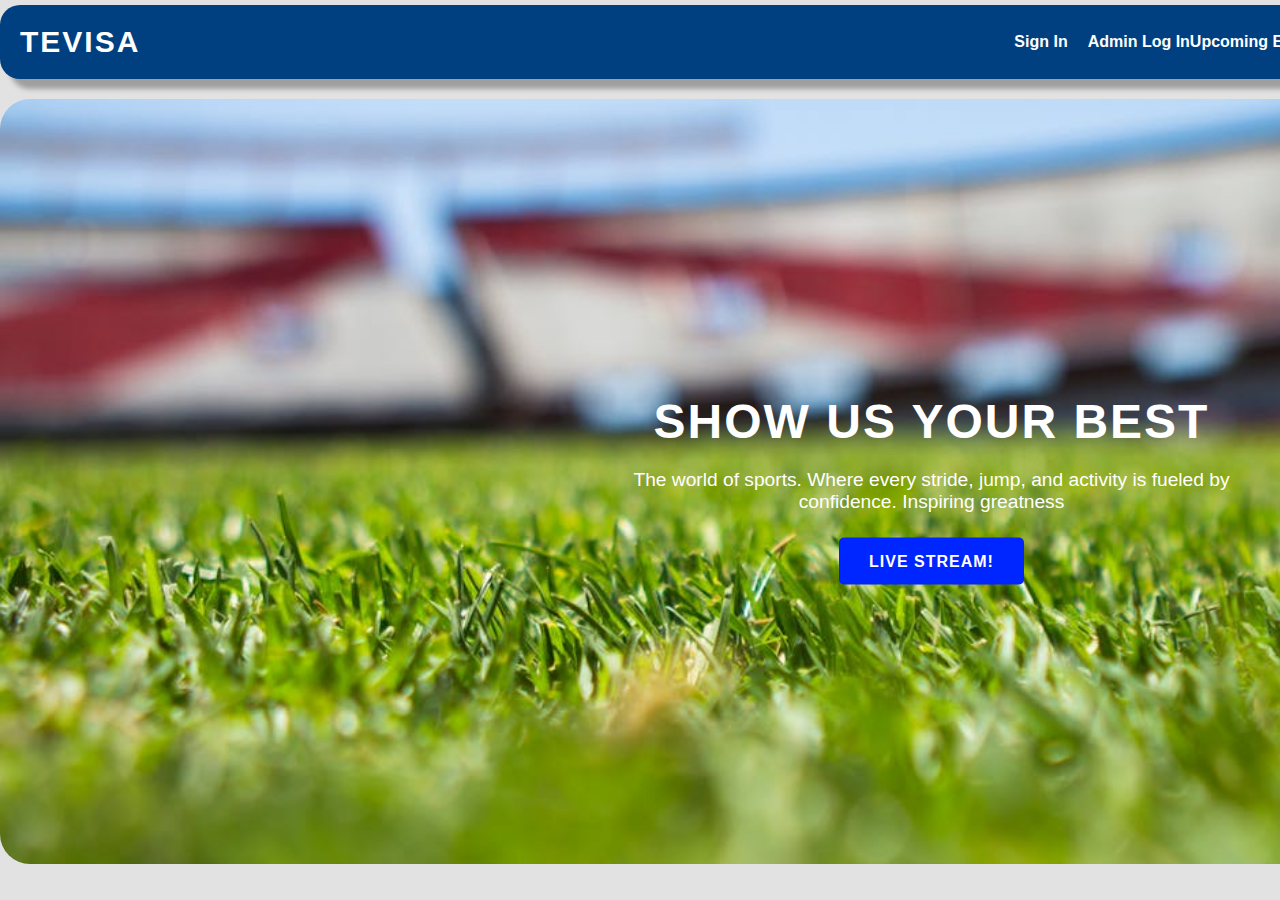
<file: TEVISA/index.html>
<!DOCTYPE html>
<html lang="en">
<head>
    <meta charset="UTF-8">
    <meta name="viewport" content="width=device-width, initial-scale=1.0">
    <title>TEVISA Technical Vocation and Vocational Institutions Sports Association</title>
    <link rel="stylesheet" href="index.css">
</head>
<body>
    <header>
        <div class="logo">
            <h1>TEVISA</h1>
        </div>
        <nav>
            <ul>
                <!--<li><a href="#">Home</a></li>-->
                <li><a href="signin.html">Sign In</a></li>
                <li><a href="admin.html">Admin Log In</a></li>
                <div class="dropdown">
                    <button class="dropbtn">Upcoming Events</button>
                    <div class="dropdown-content">
                        <a href="#">Independence Events</a>
                        <a href="#"">Fixtures</a>
                        <a href="overview.html">Events</a>
                    </div>
                <!--<li><a href="#">Upcoming Events</a></li>-->
                </div>
            </ul>
        </nav>
    </header>

    <section class="hero">
        <div class="hero-content">
            <h2>SHOW US YOUR BEST</h2>
            <p>The world of sports. Where every stride, jump, and activity is fueled by confidence. Inspiring greatness</p>
            <a href="#" class="live-button">LIVE STREAM!</a>
        </div>
        <div class="hero-overlay"></div>
    </section>
</body>
</html>
</file>
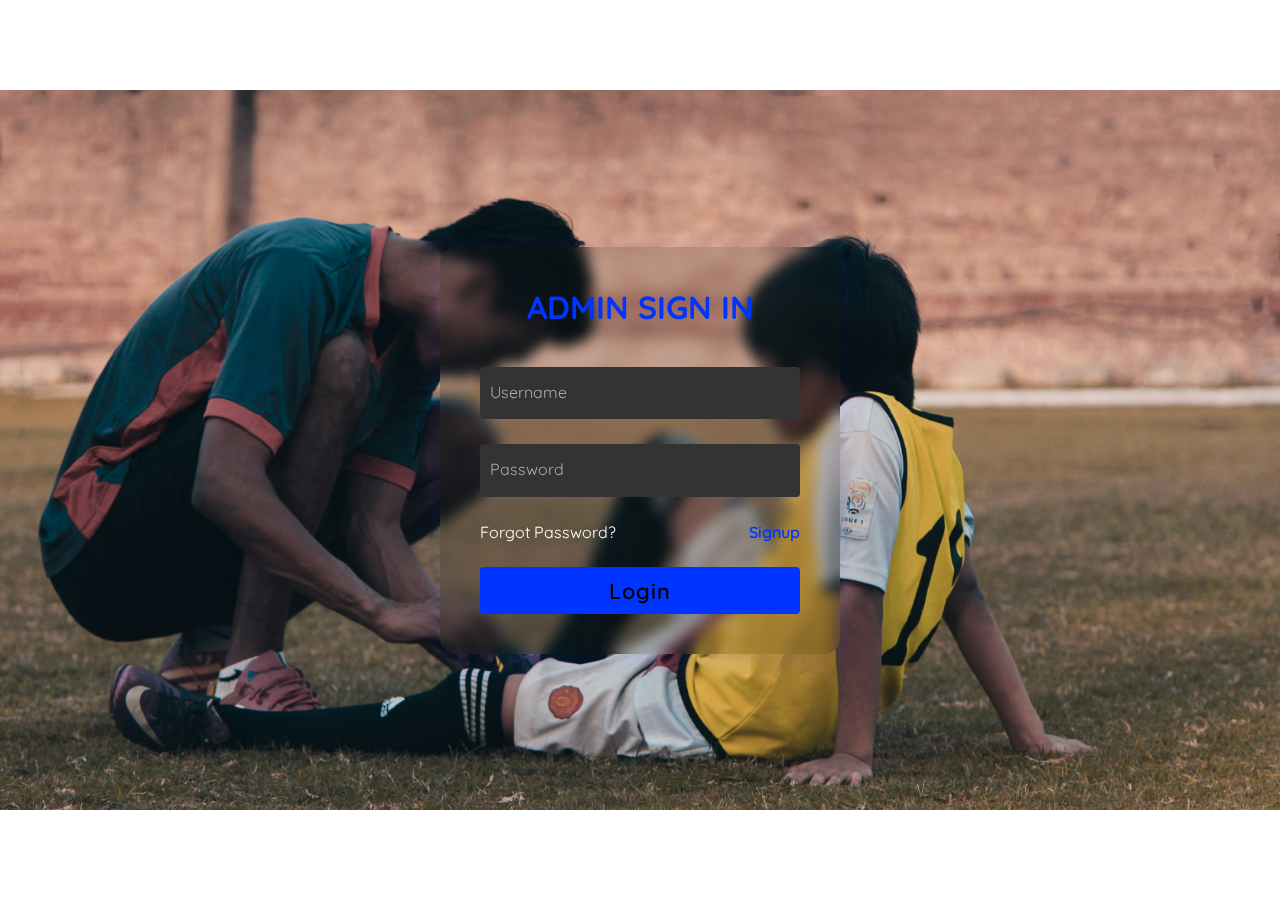
<file: admin.html>
<!DOCTYPE html>
<html lang="en" >
<head>
  <meta charset="UTF-8">
  <title>Technical Education and Vocational Institutions Sports Associations (TEVISA)</title>
  <link rel="stylesheet" href="admin1.css">

</head>
<body>
 <body> <!-- partial:index.partial.html -->
    <img src="help.jpg">
  <section> <!--<span></span> <span></span> <span></span> <span></span> <span></span> <span></span> <span></span> <span></span> <span></span> <span></span> <span></span> <span></span> <span></span> <span></span> <span></span> <span></span> <span></span> <span></span> <span></span> <span></span> <span></span> <span></span> <span></span> <span></span> <span></span> <span></span> <span></span> <span></span> <span></span> <span></span> <span></span> <span></span> <span></span> <span></span> <span></span> <span></span> <span></span> <span></span> <span></span> <span></span> <span></span> <span></span> <span></span> <span></span> <span></span> <span></span> <span></span> <span></span> <span></span> <span></span> <span></span> <span></span> <span></span> <span></span> <span></span> <span></span> <span></span> <span></span> <span></span> <span></span> <span></span> <span></span> <span></span> <span></span> <span></span> <span></span> <span></span> <span></span> <span></span> <span></span> <span></span> <span></span> <span></span> <span></span> <span></span> <span></span> <span></span> <span></span> <span></span> <span></span> <span></span> <span></span> <span></span> <span></span> <span></span> <span></span> <span></span> <span></span> <span></span> <span></span> <span></span> <span></span> <span></span> <span></span> <span></span> <span></span> <span></span> <span></span> <span></span> <span></span> <span></span> <span></span> <span></span> <span></span> <span></span> <span></span> <span></span> <span></span> <span></span> <span></span> <span></span> <span></span> <span></span> <span></span> <span></span> <span></span> <span></span> <span></span> <span></span> <span></span> <span></span> <span></span> <span></span> <span></span> <span></span> <span></span> <span></span> <span></span> <span></span> <span></span> <span></span> <span></span> <span></span> <span></span> <span></span> <span></span> <span></span> <span></span> <span></span> <span></span> <span></span> <span></span> <span></span> <span></span> <span></span> <span></span> <span></span> <span></span> <span></span> <span></span> <span></span> <span></span> <span></span> <span></span> <span></span> <span></span> <span></span> <span></span> <span></span> <span></span> <span></span> <span></span> <span></span> <span></span> <span></span> <span></span> <span></span> <span></span> <span></span> <span></span> <span></span> <span></span> <span></span> <span></span> <span></span> <span></span> <span></span> <span></span> <span></span> <span></span> <span></span> <span></span> <span></span> <span></span> <span></span> <span></span> <span></span> <span></span> <span></span> <span></span> <span></span> <span></span> <span></span> <span></span> <span></span> <span></span> <span></span> <span></span> <span></span> <span></span> <span></span> <span></span> <span></span> <span></span> <span></span> <span></span> <span></span> <span></span> <span></span> <span></span> <span></span> <span></span> <span></span> <span></span> <span></span> <span></span> <span></span> <span></span> <span></span> <span></span> <span></span> <span></span> <span></span> <span></span> <span></span> <span></span> <span></span> <span></span> <span></span> <span></span> <span></span> <span></span> <span></span> <span></span> <span></span> <span></span> <span></span> <span></span> <span></span> <span></span> <span></span> <span></span> <span></span> <span></span> <span></span> <span></span> <span></span> <span></span> <span></span> <span></span> <span></span> <span></span> <span></span> <span></span> <span></span> <span></span> <span></span> <span></span> <span></span> <span></span>-->

   <div class="signin"> 

    <div class="content"> 

     <h2>Admin Sign In</h2> 

     <div class="form"> 

      <div class="inputBox"> 

       <input type="text" required> <i>Username</i> 

      </div> 

      <div class="inputBox"> 

       <input type="password" required> <i>Password</i> 

      </div> 

      <div class="links"> <a href="#">Forgot Password?</a> <a href="adminsignup.html">Signup</a> 

      </div> 

      <div class="inputBox"> 

       <input type="submit" value="Login"> 

      </div> 

     </div> 

    </div> 

   </div> 

  </section> <!-- partial --> 

 </body>

</html>
<!-- partial -->
  
</body>
</html>
</file>
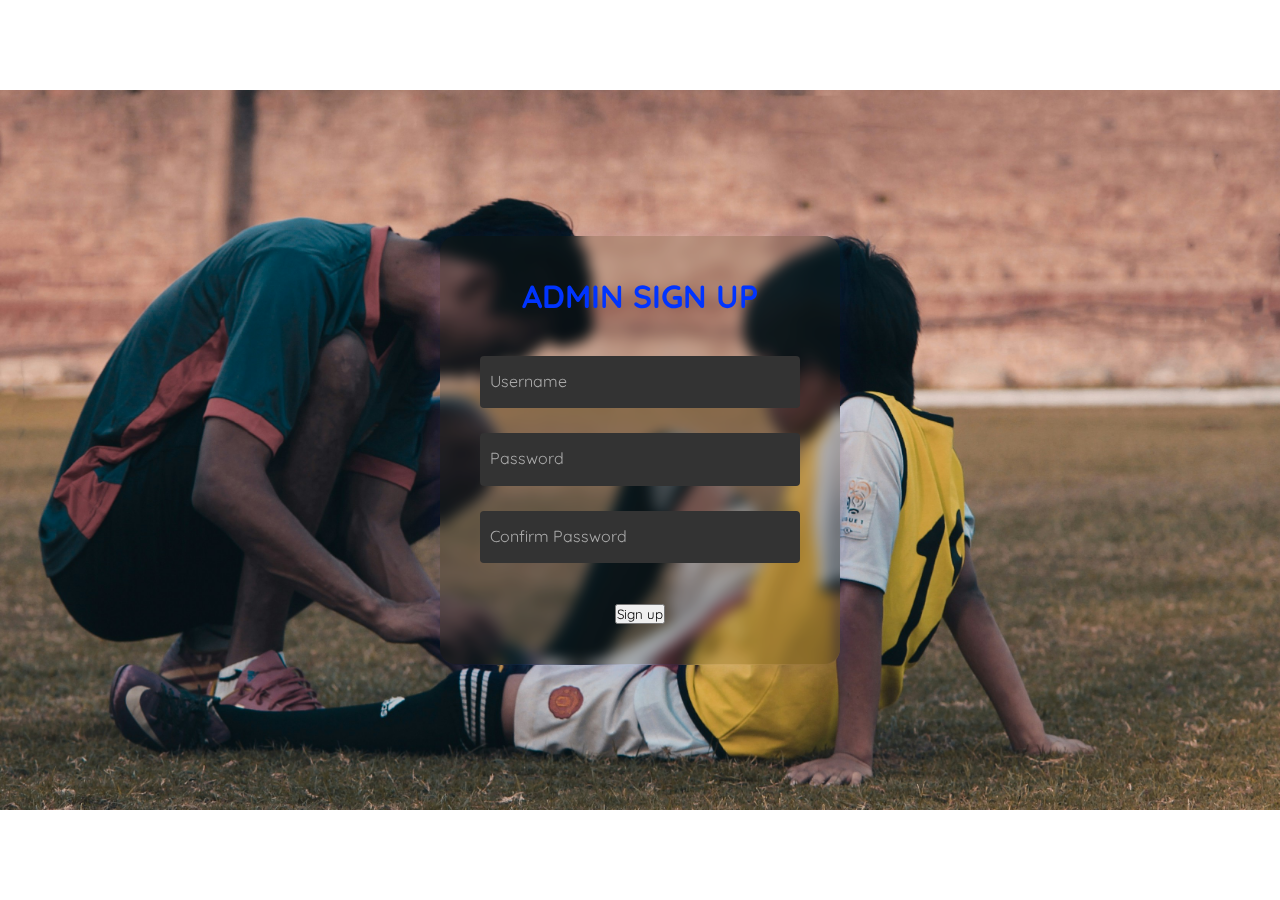
<file: adminsignup.html>
<!DOCTYPE html>
<html lang="en" >
<head>
  <meta charset="UTF-8">
  <title>Technical Education and Vocational Institutions Sports Associations (TEVISA)</title>
  <link rel="stylesheet" href="admin1.css">
  

</head>
<body>
 <body>
    <img src="help.jpg">
  <section> <!--<span></span> <span></span> <span></span> <span></span> <span></span> <span></span> <span></span> <span></span> <span></span> <span></span> <span></span> <span></span> <span></span> <span></span> <span></span> <span></span> <span></span> <span></span> <span></span> <span></span> <span></span> <span></span> <span></span> <span></span> <span></span> <span></span> <span></span> <span></span> <span></span> <span></span> <span></span> <span></span> <span></span> <span></span> <span></span> <span></span> <span></span> <span></span> <span></span> <span></span> <span></span> <span></span> <span></span> <span></span> <span></span> <span></span> <span></span> <span></span> <span></span> <span></span> <span></span> <span></span> <span></span> <span></span> <span></span> <span></span> <span></span> <span></span> <span></span> <span></span> <span></span> <span></span> <span></span> <span></span> <span></span> <span></span> <span></span> <span></span> <span></span> <span></span> <span></span> <span></span> <span></span> <span></span> <span></span> <span></span> <span></span> <span></span> <span></span> <span></span> <span></span> <span></span> <span></span> <span></span> <span></span> <span></span> <span></span> <span></span> <span></span> <span></span> <span></span> <span></span> <span></span> <span></span> <span></span> <span></span> <span></span> <span></span> <span></span> <span></span> <span></span> <span></span> <span></span> <span></span> <span></span> <span></span> <span></span> <span></span> <span></span> <span></span> <span></span> <span></span> <span></span> <span></span> <span></span> <span></span> <span></span> <span></span> <span></span> <span></span> <span></span> <span></span> <span></span> <span></span> <span></span> <span></span> <span></span> <span></span> <span></span> <span></span> <span></span> <span></span> <span></span> <span></span> <span></span> <span></span> <span></span> <span></span> <span></span> <span></span> <span></span> <span></span> <span></span> <span></span> <span></span> <span></span> <span></span> <span></span> <span></span> <span></span> <span></span> <span></span> <span></span> <span></span> <span></span> <span></span> <span></span> <span></span> <span></span> <span></span> <span></span> <span></span> <span></span> <span></span> <span></span> <span></span> <span></span> <span></span> <span></span> <span></span> <span></span> <span></span> <span></span> <span></span> <span></span> <span></span> <span></span> <span></span> <span></span> <span></span> <span></span> <span></span> <span></span> <span></span> <span></span> <span></span> <span></span> <span></span> <span></span> <span></span> <span></span> <span></span> <span></span> <span></span> <span></span> <span></span> <span></span> <span></span> <span></span> <span></span> <span></span> <span></span> <span></span> <span></span> <span></span> <span></span> <span></span> <span></span> <span></span> <span></span> <span></span> <span></span> <span></span> <span></span> <span></span> <span></span> <span></span> <span></span> <span></span> <span></span> <span></span> <span></span> <span></span> <span></span> <span></span> <span></span> <span></span> <span></span> <span></span> <span></span> <span></span> <span></span> <span></span> <span></span> <span></span> <span></span> <span></span> <span></span> <span></span> <span></span> <span></span> <span></span> <span></span> <span></span> <span></span> <span></span> <span></span> <span></span> <span></span> <span></span> <span></span> <span></span> <span></span> <span></span> <span></span> <span></span> <span></span> <span></span> <span></span> <span></span>-->

   <div class="signin"> 

    <div class="content"> 

     <h2>Admin Sign Up</h2> 

     <div class="form"> 

      <div class="inputBox"> 

       <input type="text" required> <i>Username</i> 

      </div> 

      <div class="inputBox"> 

       <input type="password" required> <i>Password</i> 

      </div> 

      <div class="inputBox"> 

       <input type="password" required> <i>Confirm Password</i> 

      </div> 

      <!--<div class="links"> <a href="#">Forgot Password?</a> <a href="adminsignup.html">Signup</a>-->

      </div> 

      <div class="inputBox"> 

       <input type="submit" value="Sign up"> 

      </div> 

     </div> 

    </div> 

   </div> 

  </section> <!-- partial --> 

 </body>

</html>
<!-- partial -->
  
</body>
</html>
</file>
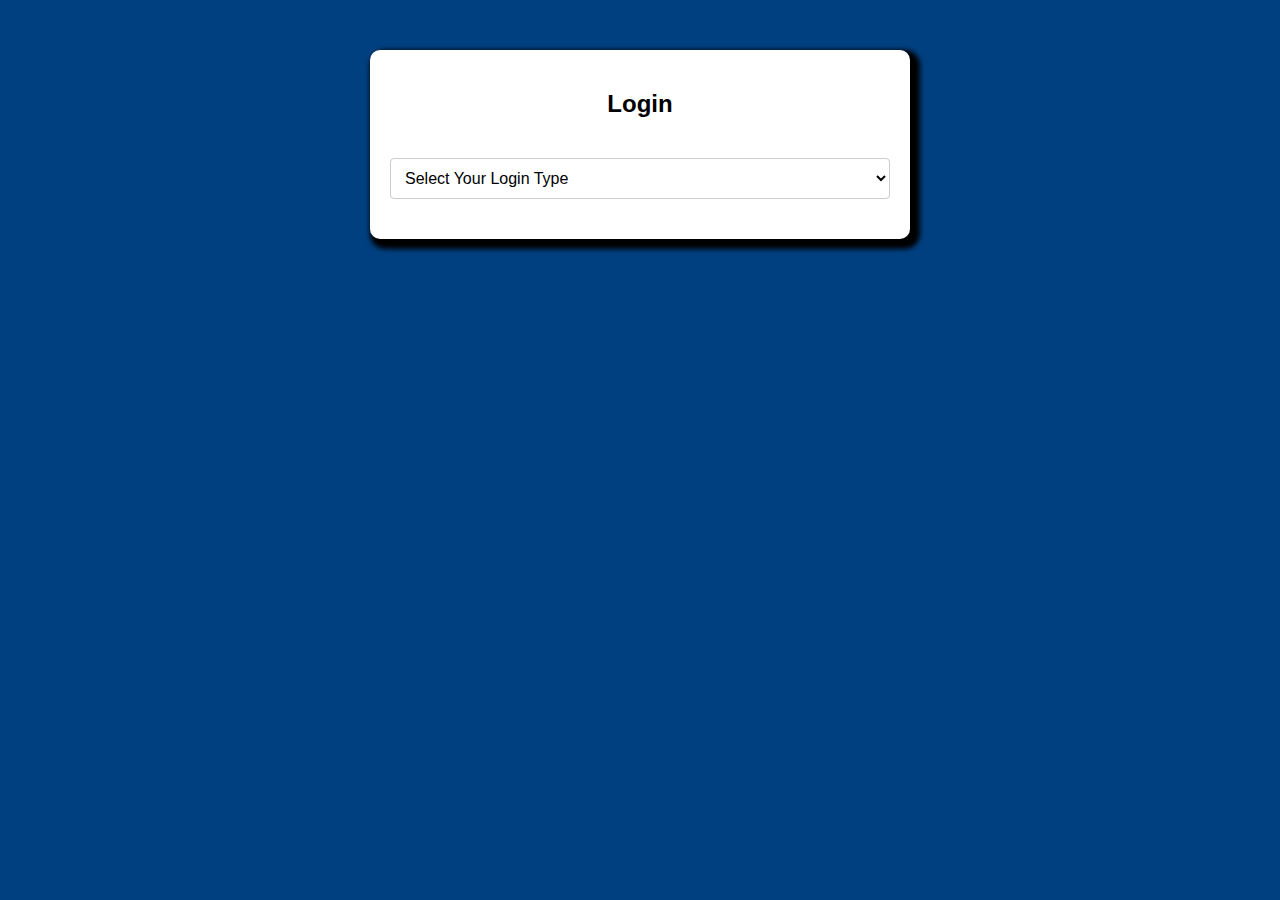
<file: registrationoptions.html>
<!DOCTYPE html>
<html lang="en">
<head>
    <meta charset="UTF-8">
    <meta name="viewport" content="width=device-width, initial-scale=1.0">
    <title>Login Selection</title>
    <link rel="stylesheet" href="registrationoptions.css">
</head>
<body>
    <div class="login-container">
        <h2>Login</h2>

        <!-- Dropdown for selecting login type -->
        <select class="color" id="login-type" onchange="showLoginForm()">
            <option value="">Select Your Login Type</option>
            <option value="admin">Admin</option>
            <option value="institution">Institution</option>
            <option value="team">Team</option>
            <option value="player">Player</option>
        </select>

        <!-- Admin Login Form -->
        <form id="admin-form" class="login-form" action="admin-login.php" method="post" style="display:none;">
            <h3>Admin Login</h3>
            <label for="admin-username">Username:</label>
            <input type="text" id="admin-username" name="admin-username" required>
            <label for="admin-password">Password:</label>
            <input type="password" id="admin-password" name="admin-password" required>
            <input type="submit" value="Login">
        </form>

        <!-- Institution Login Form -->
        <form id="institution-form" class="login-form" action="institution-login.php" method="post" style="display:none;">
            <h3>Institution Login</h3>
            <label for="institution-username">Institution Name:</label>
            <input type="text" id="institution-username" name="institution-username" required>
            <label for="institution-password">Password:</label>
            <input type="password" id="institution-password" name="institution-password" required>
            <input type="submit" value="Login">
        </form>

        <!-- Team Login Form -->
        <form id="team-form" class="login-form" action="team-login.php" method="post" style="display:none;">
            <h3>Team Login</h3>
            <label for="team-username">Team Name:</label>
            <input type="text" id="team-username" name="team-username" required>
            <label for="team-password">Password:</label>
            <input type="password" id="team-password" name="team-password" required>
            <input type="submit" value="Login">
        </form>

        <!-- Player Login Form -->
        <form id="player-form" class="login-form" action="player-login.php" method="post" style="display:none;">
            <h3>Player Login</h3>
            <label for="player-username">Player Name:</label>
            <input type="text" id="player-username" name="player-username" required>
            <label for="player-password">Password:</label>
            <input type="password" id="player-password" name="player-password" required>
            <input type="submit" value="Login">
        </form>
    </div>

    <script>
        // Function to show the login form based on the dropdown selection
        function showLoginForm() {
            var selectedLogin = document.getElementById('login-type').value;

            // Hide all forms
            document.getElementById('admin-form').style.display = 'none';
            document.getElementById('institution-form').style.display = 'none';
            document.getElementById('team-form').style.display = 'none';
            document.getElementById('player-form').style.display = 'none';

            // Show the selected form if a valid option is chosen
            if (selectedLogin) {
                document.getElementById(selectedLogin + '-form').style.display = 'block';
            }
        }
    </script>
</body>
</html>
</file>
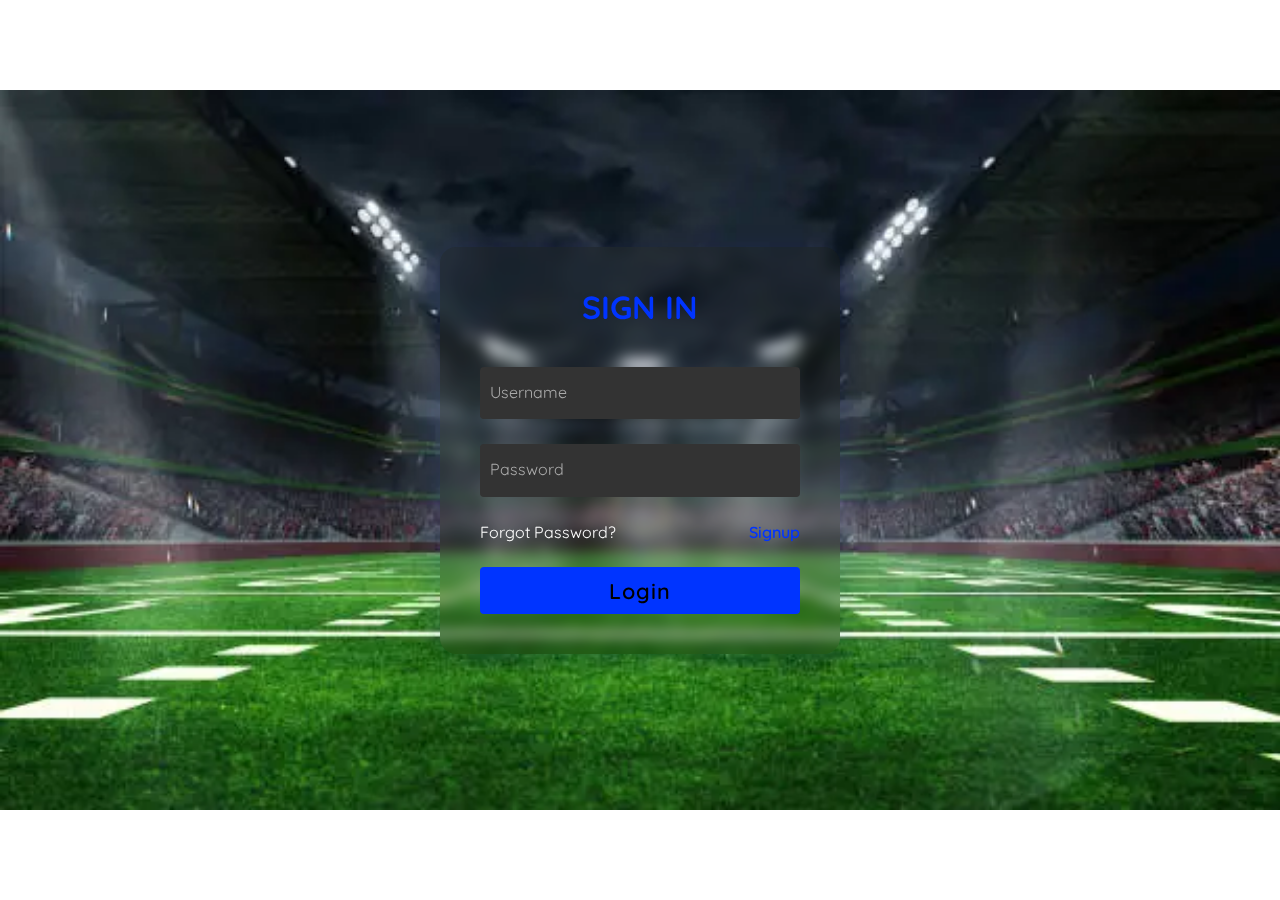
<file: signin.html>
<!DOCTYPE html>
<html lang="en" >
<head>
  <meta charset="UTF-8">
  <title>Technical Education and Vocational Institutions Sports Associations (TEVISA)</title>
  <link rel="stylesheet" href="signin.css">

</head>
<body>
  <img src="pitch.webp">
 <body> <!-- partial:index.partial.html --> 
  <section> <!--<span></span> <span></span> <span></span> <span></span> <span></span> <span></span> <span></span> <span></span> <span></span> <span></span> <span></span> <span></span> <span></span> <span></span> <span></span> <span></span> <span></span> <span></span> <span></span> <span></span> <span></span> <span></span> <span></span> <span></span> <span></span> <span></span> <span></span> <span></span> <span></span> <span></span> <span></span> <span></span> <span></span> <span></span> <span></span> <span></span> <span></span> <span></span> <span></span> <span></span> <span></span> <span></span> <span></span> <span></span> <span></span> <span></span> <span></span> <span></span> <span></span> <span></span> <span></span> <span></span> <span></span> <span></span> <span></span> <span></span> <span></span> <span></span> <span></span> <span></span> <span></span> <span></span> <span></span> <span></span> <span></span> <span></span> <span></span> <span></span> <span></span> <span></span> <span></span> <span></span> <span></span> <span></span> <span></span> <span></span> <span></span> <span></span> <span></span> <span></span> <span></span> <span></span> <span></span> <span></span> <span></span> <span></span> <span></span> <span></span> <span></span> <span></span> <span></span> <span></span> <span></span> <span></span> <span></span> <span></span> <span></span> <span></span> <span></span> <span></span> <span></span> <span></span> <span></span> <span></span> <span></span> <span></span> <span></span> <span></span> <span></span> <span></span> <span></span> <span></span> <span></span> <span></span> <span></span> <span></span> <span></span> <span></span> <span></span> <span></span> <span></span> <span></span> <span></span> <span></span> <span></span> <span></span> <span></span> <span></span> <span></span> <span></span> <span></span> <span></span> <span></span> <span></span> <span></span> <span></span> <span></span> <span></span> <span></span> <span></span> <span></span> <span></span> <span></span> <span></span> <span></span> <span></span> <span></span> <span></span> <span></span> <span></span> <span></span> <span></span> <span></span> <span></span> <span></span> <span></span> <span></span> <span></span> <span></span> <span></span> <span></span> <span></span> <span></span> <span></span> <span></span> <span></span> <span></span> <span></span> <span></span> <span></span> <span></span> <span></span> <span></span> <span></span> <span></span> <span></span> <span></span> <span></span> <span></span> <span></span> <span></span> <span></span> <span></span> <span></span> <span></span> <span></span> <span></span> <span></span> <span></span> <span></span> <span></span> <span></span> <span></span> <span></span> <span></span> <span></span> <span></span> <span></span> <span></span> <span></span> <span></span> <span></span> <span></span> <span></span> <span></span> <span></span> <span></span> <span></span> <span></span> <span></span> <span></span> <span></span> <span></span> <span></span> <span></span> <span></span> <span></span> <span></span> <span></span> <span></span> <span></span> <span></span> <span></span> <span></span> <span></span> <span></span> <span></span> <span></span> <span></span> <span></span> <span></span> <span></span> <span></span> <span></span> <span></span> <span></span> <span></span> <span></span> <span></span> <span></span> <span></span> <span></span> <span></span> <span></span> <span></span> <span></span> <span></span> <span></span> <span></span> <span></span> <span></span> <span></span> <span></span> <span></span> <span></span> <span></span> <span></span> <span></span> <span></span> <span></span>-->

   <div class="signin"> 

    <div class="content"> 

     <h2>Sign In</h2> 

     <div class="form"> 

      <div class="inputBox"> 

       <input type="text" required> <i>Username</i> 

      </div> 

      <div class="inputBox"> 

       <input type="password" required> <i>Password</i> 

      </div> 

      <div class="links"> <a href="#">Forgot Password?</a> <a href="signup.html">Signup</a> 

      </div> 

      <div class="inputBox"> 

       <input type="submit" value="Login"> 

      </div> 

     </div> 

    </div> 

   </div> 

  </section> <!-- partial --> 

 </body>

</html>
<!-- partial -->
  
</body>
</html>
</file>
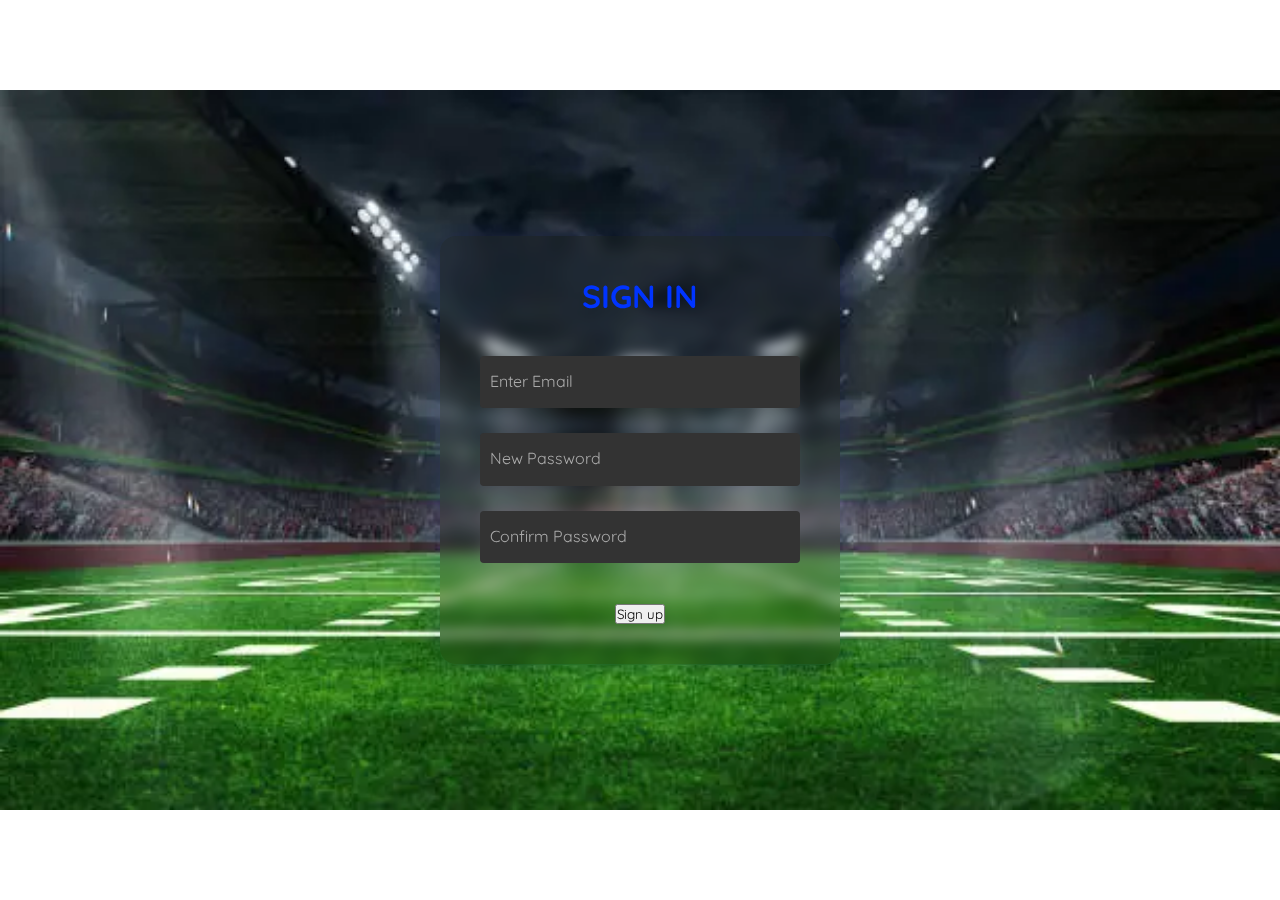
<file: signup.html>
<!DOCTYPE html>
<html lang="en" >
<head>
  <meta charset="UTF-8">
  <title>Technical Education and Vocational Institutions Sports Associations (TEVISA)</title>
  <link rel="stylesheet" href="signin.css">

</head>
<body>
  <img src="pitch.webp">
 <body> <!-- partial:index.partial.html --> 
  <section> <!--<span></span> <span></span> <span></span> <span></span> <span></span> <span></span> <span></span> <span></span> <span></span> <span></span> <span></span> <span></span> <span></span> <span></span> <span></span> <span></span> <span></span> <span></span> <span></span> <span></span> <span></span> <span></span> <span></span> <span></span> <span></span> <span></span> <span></span> <span></span> <span></span> <span></span> <span></span> <span></span> <span></span> <span></span> <span></span> <span></span> <span></span> <span></span> <span></span> <span></span> <span></span> <span></span> <span></span> <span></span> <span></span> <span></span> <span></span> <span></span> <span></span> <span></span> <span></span> <span></span> <span></span> <span></span> <span></span> <span></span> <span></span> <span></span> <span></span> <span></span> <span></span> <span></span> <span></span> <span></span> <span></span> <span></span> <span></span> <span></span> <span></span> <span></span> <span></span> <span></span> <span></span> <span></span> <span></span> <span></span> <span></span> <span></span> <span></span> <span></span> <span></span> <span></span> <span></span> <span></span> <span></span> <span></span> <span></span> <span></span> <span></span> <span></span> <span></span> <span></span> <span></span> <span></span> <span></span> <span></span> <span></span> <span></span> <span></span> <span></span> <span></span> <span></span> <span></span> <span></span> <span></span> <span></span> <span></span> <span></span> <span></span> <span></span> <span></span> <span></span> <span></span> <span></span> <span></span> <span></span> <span></span> <span></span> <span></span> <span></span> <span></span> <span></span> <span></span> <span></span> <span></span> <span></span> <span></span> <span></span> <span></span> <span></span> <span></span> <span></span> <span></span> <span></span> <span></span> <span></span> <span></span> <span></span> <span></span> <span></span> <span></span> <span></span> <span></span> <span></span> <span></span> <span></span> <span></span> <span></span> <span></span> <span></span> <span></span> <span></span> <span></span> <span></span> <span></span> <span></span> <span></span> <span></span> <span></span> <span></span> <span></span> <span></span> <span></span> <span></span> <span></span> <span></span> <span></span> <span></span> <span></span> <span></span> <span></span> <span></span> <span></span> <span></span> <span></span> <span></span> <span></span> <span></span> <span></span> <span></span> <span></span> <span></span> <span></span> <span></span> <span></span> <span></span> <span></span> <span></span> <span></span> <span></span> <span></span> <span></span> <span></span> <span></span> <span></span> <span></span> <span></span> <span></span> <span></span> <span></span> <span></span> <span></span> <span></span> <span></span> <span></span> <span></span> <span></span> <span></span> <span></span> <span></span> <span></span> <span></span> <span></span> <span></span> <span></span> <span></span> <span></span> <span></span> <span></span> <span></span> <span></span> <span></span> <span></span> <span></span> <span></span> <span></span> <span></span> <span></span> <span></span> <span></span> <span></span> <span></span> <span></span> <span></span> <span></span> <span></span> <span></span> <span></span> <span></span> <span></span> <span></span> <span></span> <span></span> <span></span> <span></span> <span></span> <span></span> <span></span> <span></span> <span></span> <span></span> <span></span> <span></span> <span></span> <span></span> <span></span> <span></span> <span></span> <span></span> <span></span>-->

   <div class="signin"> 

    <div class="content"> 

     <h2>Sign In</h2> 

     <div class="form"> 

      <div class="inputBox"> 

       <input type="text" required> <i>Enter Email</i> 

      </div> 

      <div class="inputBox"> 

       <input type="password" required> <i>New Password</i> 

      </div> 

      <div class="inputBox"> 

       <input type="password" required> <i>Confirm Password</i> 

      </div> 

      <!--<div class="links"> <a href="#">Forgot Password</a> <a href="#">Signup</a>-->

      </div> 

      <div class="inputBox"> 

       <input type="submit" value="Sign up"> 

      </div> 

     </div> 

    </div> 

   </div> 

  </section> 

 </body>

</html>

  
</body>
</html>
</file>
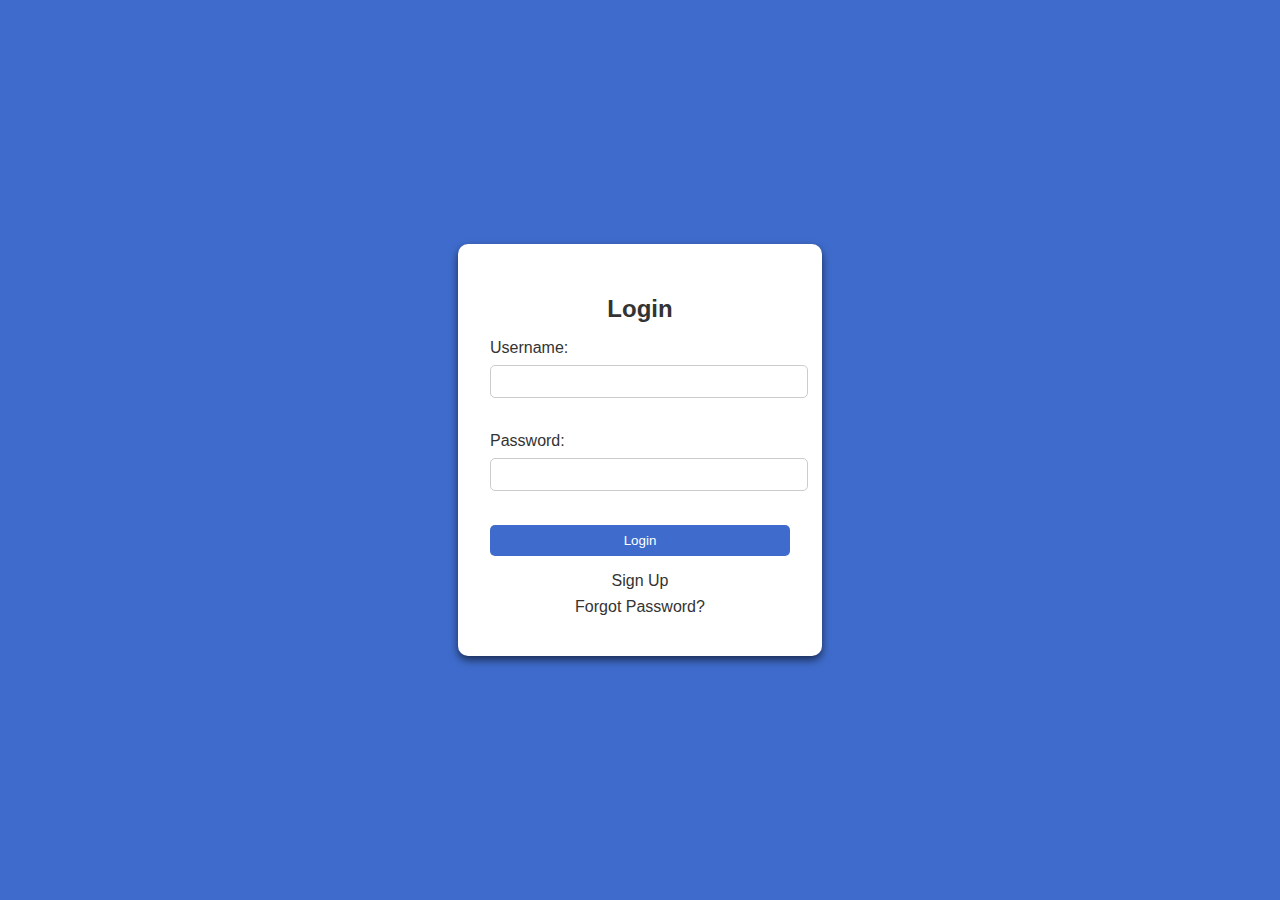
<file: TEVISA/login.html>
<!DOCTYPE html>
<html lang="en">
<head>
    <meta charset="UTF-8">
    <meta name="viewport" content="width=device-width, initial-scale=1.0">
    <meta name="description" content="Login to TEVISA Official Website">
    <title>Login</title>
    <link rel="stylesheet" href="login.css">
</head>
<body>
    <div class="login-container">
        <h2>Login</h2>
        <form action="login.php" method="post">
            <label for="username">Username:</label>
            <input type="text" id="username" name="username" required><br><br>
            <label for="password">Password:</label>
            <input type="password" id="password" name="password" required><br><br>
            <input type="submit" value="Login">
        </form>
        <div class="login-options">
            <a href="register.html">Sign Up</a>
            <a href="forgot-password.html">Forgot Password?</a>
        </div>
    </div>
</body>
</html>
</file>
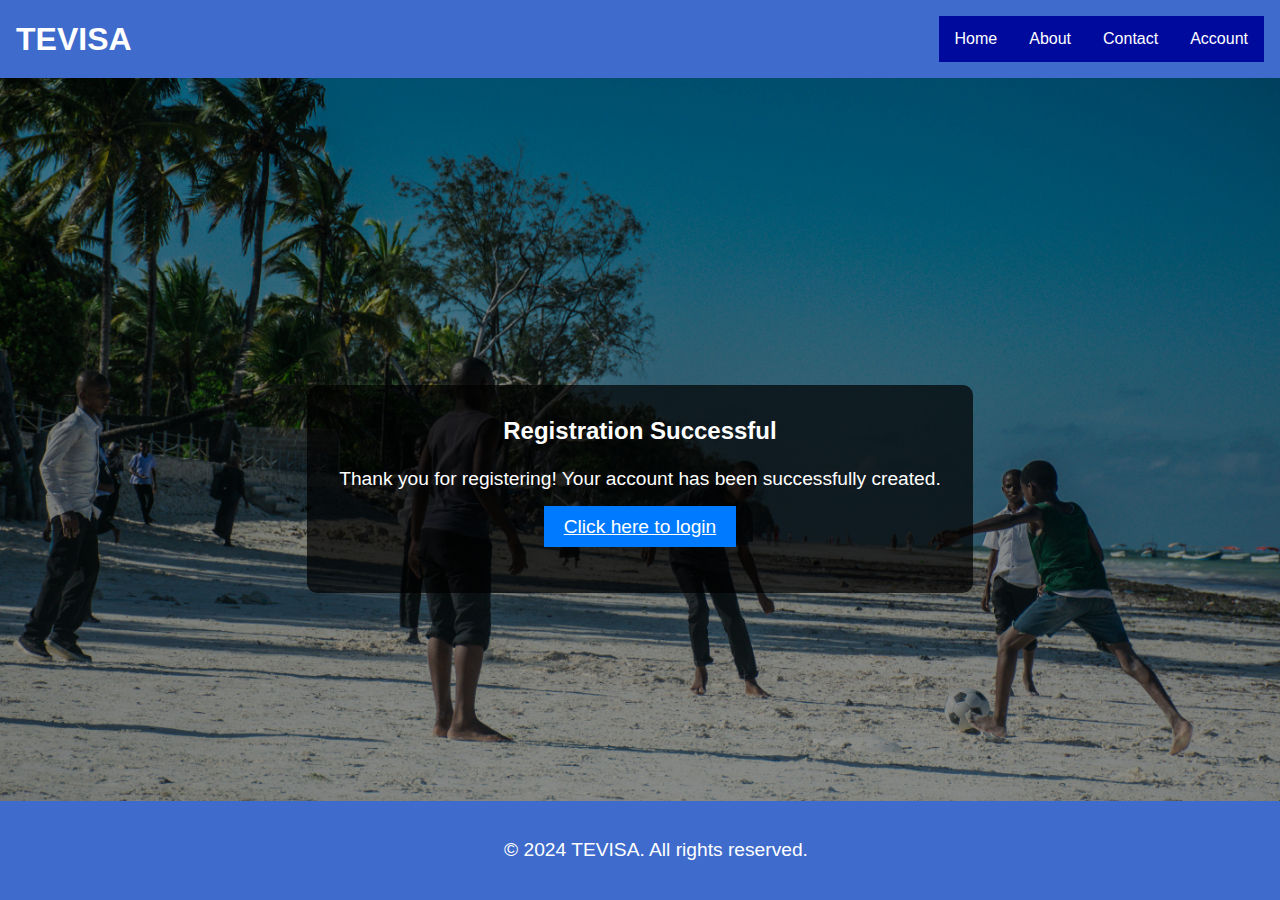
<file: TEVISA/register-success.html>
<!DOCTYPE html>
<html lang="en">
<head>
    <meta charset="UTF-8">
    <meta name="viewport" content="width=device-width, initial-scale=1.0">
    <meta name="description" content="Official Website for the Technical Education and Vocational Institutions Sports Association (TEVISA)">
    <title>Registration Successful - TEVISA</title>
    <link rel="stylesheet" href="test.css">
</head>
<body>
    <header>
        <h1>TEVISA</h1>
        <nav>
            <ul>
                <li><a href="#">Home</a></li>
                <li><a href="#">About</a></li>
                <li><a href="#">Contact</a></li>
                <li class="dropdown">
                    <a href="#" class="dropbtn">Account</a>
                    <div class="dropdown-content">
                        <a href="#" id="loginBtn">Login</a>
                        <a href="#" id="signupBtn">Sign Up</a>
                    </div>
                </li>
            </ul>
        </nav>
    </header>
    <main>
        <section>
            <h2>Registration Successful</h2>
            <p>Thank you for registering! Your account has been successfully created.</p>
            <p><a href="login.html" class="button">Click here to login</a></p>
        </section>
    </main>
    <footer>
        <p>&copy; 2024 TEVISA. All rights reserved.</p>
    </footer>

    <script src="scripts.js"></script>
</body>
</html>
</file>
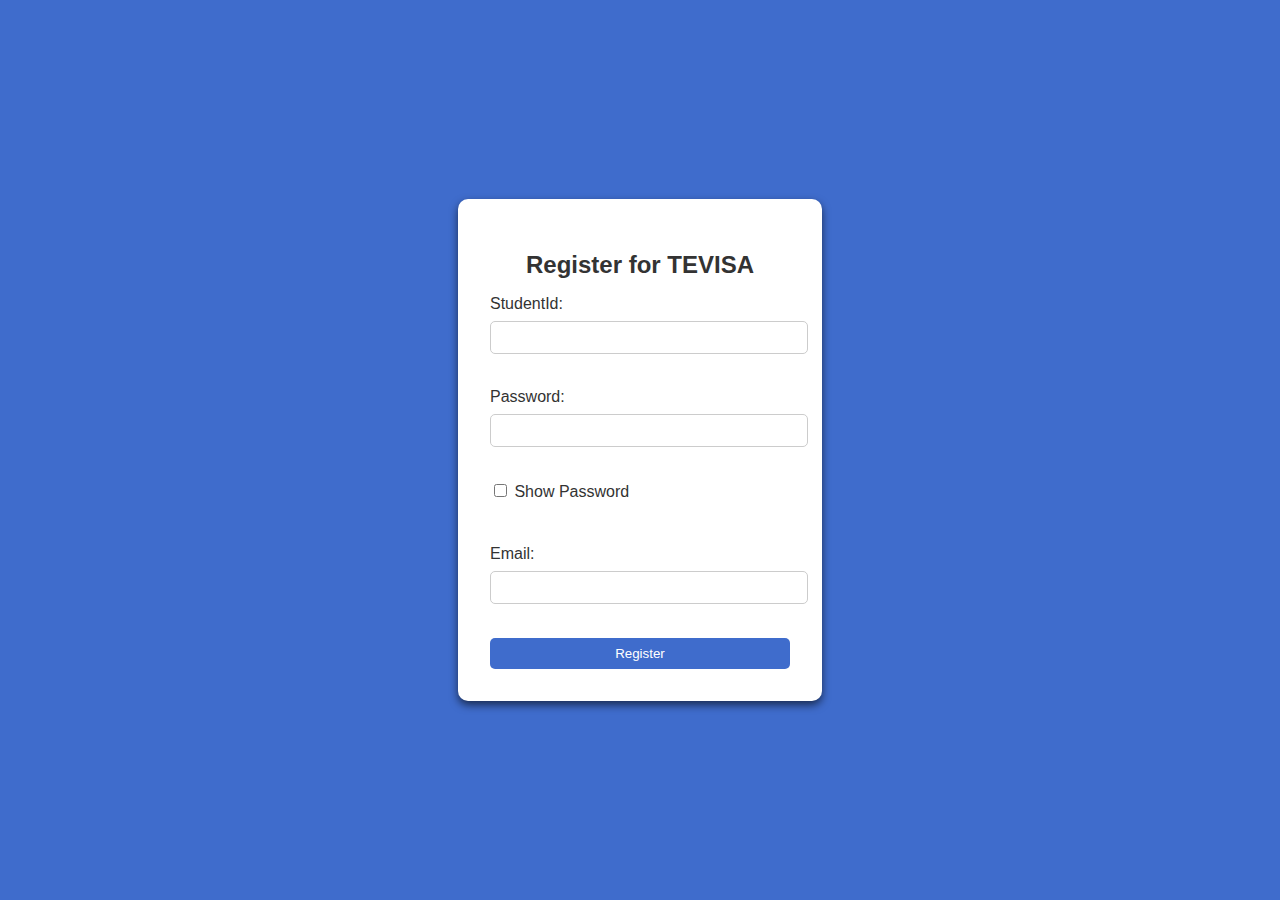
<file: TEVISA/register.html>
<!DOCTYPE html>
<html lang="en">
<head>
    <meta charset="UTF-8">
    <meta name="viewport" content="width=device-width, initial-scale=1.0">
    <title>Register</title>
    <link rel="stylesheet" href="register.css">
</head>
<body>
    <div class="register-container">
        <h2>Register for TEVISA</h2>
        <form action="register.php" method="post">
            <label for="StudentId">StudentId:</label>
            <input type="text" id="username" name="username" required><br><br>
            <label for="password">Password:</label>
            <input type="password" id="signupPassword" name="password" required><br><br>
            <label>
                <input type="checkbox" id="showPassword"> Show Password
            </label><br><br>
            <label for="email">Email:</label>
            <input type="email" id="email" name="email" required><br><br>
            <input type="submit" value="Register">
        </form>
    </div>
</body>
</html>
</file>
<file: TEVISA/index.css>
* {
    margin: 0;
    padding: 0;
    box-sizing: border-box;
}

body {
    font-family: 'Arial', sans-serif;
    background-color: #e2e2e2;
}

header {
    display: flex;
    justify-content: space-between;
    align-items: center;
    padding: 20px;
    width: 1350px;
    margin: auto;
    margin-top: 5px;
    border-radius: 20px;
    background-color: #004080;
    box-shadow: 10px 10px 5px #969595dd;


}

.logo h1 {
    font-size: 30px;
    color: #ffffff;
    letter-spacing: 2px;
}

nav ul {
    list-style: none;
    display: flex;
}

nav ul li {
    margin-left: 20px;
}

nav ul li a {
    text-decoration: none;
    color: #ffffff;
    font-size: 16px;
    font-weight: bold;
}

/*dropdown button*/
.dropbtn {
    background-color: #004080;
    color: white;
    padding: 0px;
    font-size: 16px;
    border: none;
    border-radius: 15px;
    font-weight: bold;
    padding-right: 5px;
}

/* hidding dropdown content by default*/
.dropdown-content {
    display: none;
    position: absolute;
    background-color: rgb(54, 54, 54);
    min-width: 160px;
    box-shadow: 0px 8px 16px 0px gray;
    z-index: 1;
    border-radius: 15px;
}

/* links to the drop down*/
.dropdown-content a {
    color: white;
    padding: 12px 16px;
    text-decoration: none;
    display: block;
    border-radius: 15px;
}

/*changing colour of dropdown links upon hover*/
.dropdown-content a:hover {
    background-color: #004080;
}

/* showing drop menu on hover*/
.dropdown:hover .dropdown-content {
    display: block;
}

/*changing the color of dropdown when hovered on*/
.dropdown:hover .dropbtn {
    background-color:#004080;
}


.hero {
    position: relative;
    height: 85vh;
    margin: auto;
    width: 207vh;
    border-radius: 30px;
    margin-top: 20px;
    background: url('home.jpeg') no-repeat center center/cover;
    background-color: rgba(0, 0, 0, 0.5);
}

.hero-content {
    position: absolute;
    top: 50%;
    left: 50%;
    transform: translate(-50%, -50%);
    text-align: center;
    color: white;
}

.hero-content h2 {
    font-size: 3em;
    margin-bottom: 20px;
    letter-spacing: 2px;
}

.hero-content p {
    font-size: 1.2em;
    margin-bottom: 40px;
    max-width: 600px;
}

.live-button {
    padding: 15px 30px;
    background-color: #0026ff;
    border-radius: 5px;
    color: white;
    text-decoration: none;
    font-weight: bold;
    letter-spacing: 1px;
    transition: background 0.3s ease;
}

.live-button:hover :after{
    background-color: #333;
}

.hero-overlay {
    position: absolute;
    top: 0;
    left: 0;
    right: 0;
    bottom: 0;
    border-radius: 30px;
    /*background-color: rgba(0, 0, 0, 0.5);*/
}

@media (max-width: 900px)
{
  section span 
  {
    width: calc(10vw - 2px);
    height: calc(10vw - 2px);
  }
}
@media (max-width: 600px)
{
  section span 
  {
    width: calc(20vw - 2px);
    height: calc(20vw - 2px);
  }
}
</file>
<file: admin1.css>
@import url('https://fonts.googleapis.com/css2?family=Quicksand:wght@300;400;500;600;700&display=swap');
*
{
  margin: 0;
  padding: 0;
  box-sizing: border-box;
  font-family: 'Quicksand', sans-serif;
}
body 
{
  display: flex;
  justify-content: center;
  align-items: center;
  min-height: 100vh;
  background: #ffffff;
  box-shadow: #0034ff;

}

img {
    width: 100%;
    height: fit-content;
}
section 
{
  position: absolute;
  width: 100vw;
  height: 100vh;
  display: flex;
  justify-content: center;
  align-items: center;
  gap: 2px;
  flex-wrap: wrap;
  overflow: hidden;
  
}
/*section::before 
{
  content: '';
  position: absolute;
  width: 100%;
  height: 100%;
  background: linear-gradient(#000,#0034ff,#000);
  animation: animate 5s linear infinite;
}*/
@keyframes animate 
{
  0%
  {
    transform: translateY(-100%);
  }
  100%
  {
    transform: translateY(100%);
  }
}
section span 
{
  position: relative;
  display: block;
  width: calc(6.25vw - 2px);
  height: calc(6.25vw - 2px);
  background: #181818;
  z-index: 2;
  transition: 1.5s;
}
section span:hover 
{
  background: #0034ff;
  transition: 0s;
}

section .signin
{
  position: absolute;
  width: 400px;
  background: #222;  
  z-index: 1000;
  display: flex;
  justify-content: center;
  align-items: center;
  padding: 40px;
  border-radius: 4px;
  box-shadow: 0 15px 35px rgba(0,0,0,9);
  /* glassmorphism*/
  background: rgba(22, 22, 22, 0.16);
  border-radius: 16px;
  box-shadow: 0 4px 30px rgba(0, 17, 255, 0.1);
  backdrop-filter: blur(6.5px);
}
section .signin .content 
{
  position: relative;
  width: 100%;
  display: flex;
  justify-content: center;
  align-items: center;
  flex-direction: column;
  gap: 40px;
}
section .signin .content h2 
{
  font-size: 2em;
  color: #0034ff;
  text-transform: uppercase;
}
section .signin .content .form 
{
  width: 100%;
  display: flex;
  flex-direction: column;
  gap: 25px;
}
section .signin .content .form .inputBox
{
  position: relative;
  width: 100%;
}
section .signin .content .form .inputBox input 
{
  position: relative;
  width: 100%;
  background: #333;
  border: none;
  outline: none;
  padding: 25px 10px 7.5px;
  border-radius: 4px;
  color: #fff;
  font-weight: 500;
  font-size: 1em;
}
section .signin .content .form .inputBox i 
{
  position: absolute;
  left: 0;
  padding: 15px 10px;
  font-style: normal;
  color: #aaa;
  transition: 0.5s;
  pointer-events: none;
}
.signin .content .form .inputBox input:focus ~ i,
.signin .content .form .inputBox input:valid ~ i
{
  transform: translateY(-7.5px);
  font-size: 0.8em;
  color: #fff;
}
.signin .content .form .links 
{
  position: relative;
  width: 100%;
  display: flex;
  justify-content: space-between;
}
.signin .content .form .links a 
{
  color: #fff;
  text-decoration: none;
}
.signin .content .form .links a:nth-child(2)
{
  color: #0034ff;
  font-weight: 600;
}
.signin .content .form .inputBox input[type="submit"]
{
  padding: 10px;
  background: #0034ff;
  color: #000;
  font-weight: 600;
  font-size: 1.35em;
  letter-spacing: 0.05em;
  cursor: pointer;
}
input[type="submit"]:active
{
  opacity: 0.6;
}
@media (max-width: 900px)
{
  section span 
  {
    width: calc(10vw - 2px);
    height: calc(10vw - 2px);
  }
}
@media (max-width: 600px)
{
  section span 
  {
    width: calc(20vw - 2px);
    height: calc(20vw - 2px);
  }
}
</file>
<file: registrationoptions.css>
/* General styles */
body {
    font-family: Arial, sans-serif;
    background-color: #004080;
    margin: 0;
    padding: 0;
}

.login-container {
    width: 100%;
    max-width: 500px;
    margin: 50px auto;
    padding: 20px;
    background-color: #fff;
    box-shadow: 0 0 0 25px rgba(0, 0, 0, 1.2);
    border-radius: 10px;
    box-shadow: 5px 5px 5px 5px;
}

h2 {
    text-align: center;
    color: #000000;
}

/* Dropdown styling */
select {
    width: 100%;
    padding: 10px;
    margin: 20px 0;
    border: 1px solid #ccc;
    border-radius: 4px;
    background-color: white;
    font-size: 16px;
}


/* Form styles */
.login-form {
    display: none; /* Forms are hidden initially */
}

.login-form h3 {
    text-align: center;
    color: #000000;
    font-weight: bold;
}

.login-form label {
    display: block;
    margin: 10px 0 5px;
    color: #000000;
}

.login-form input[type="text"], 
.login-form input[type="password"] {
    width: 95%;
    padding: 10px;
    margin-bottom: 15px;
    border: 1px solid #ccc;
    border-radius: 4px;
}

.login-form input[type="submit"] {
    width: 100%;
    background-color: #1c78d4;
    color: white;
    padding: 10px;
    border: none;
    border-radius: 4px;
    cursor: pointer;
    font-size: 16px;
}

.login-form input[type="submit"]:hover {
    background-color: #004080;
}
</file>
<file: signin.css>
@import url('https://fonts.googleapis.com/css2?family=Quicksand:wght@300;400;500;600;700&display=swap');
*
{
  margin: 0;
  padding: 0;
  box-sizing: border-box;
  font-family: 'Quicksand', sans-serif;
}
body 
{
  display: flex;
  justify-content: center;
  align-items: center;
  min-height: 100vh;
  background: #ffffff;
  box-shadow: #0034ff;

}

img {
    width: 100%;
    height: 300%;
    
}
section 
{
  position: absolute;
  width: 100vw;
  height: 100vh;
  display: flex;
  justify-content: center;
  align-items: center;
  gap: 2px;
  flex-wrap: wrap;
  overflow: hidden;
  
}
/*section::before 
{
  content: '';
  position: absolute;
  width: 100%;
  height: 100%;
  background: linear-gradient(#000,#0034ff,#000);
  animation: animate 5s linear infinite;
}*/
@keyframes animate 
{
  0%
  {
    transform: translateY(-100%);
  }
  100%
  {
    transform: translateY(100%);
  }
}
section span 
{
  position: relative;
  display: block;
  width: calc(6.25vw - 2px);
  height: calc(6.25vw - 2px);
  background: #181818;
  z-index: 2;
  transition: 1.5s;
}
section span:hover 
{
  background: #0034ff;
  transition: 0s;
}

section .signin
{
  position: absolute;
  width: 400px;
  background: #222;  
  z-index: 1000;
  display: flex;
  justify-content: center;
  align-items: center;
  padding: 40px;
  border-radius: 4px;
  box-shadow: 0 15px 35px rgba(0,0,0,9);
  /* glassmorphism*/
  background: rgba(22, 22, 22, 0.16);
  border-radius: 16px;
  box-shadow: 0 4px 30px rgba(0, 17, 255, 0.1);
  backdrop-filter: blur(6.5px);
}
section .signin .content 
{
  position: relative;
  width: 100%;
  display: flex;
  justify-content: center;
  align-items: center;
  flex-direction: column;
  gap: 40px;
}
section .signin .content h2 
{
  font-size: 2em;
  color: #0034ff;
  text-transform: uppercase;
}
section .signin .content .form 
{
  width: 100%;
  display: flex;
  flex-direction: column;
  gap: 25px;
}
section .signin .content .form .inputBox
{
  position: relative;
  width: 100%;
}
section .signin .content .form .inputBox input 
{
  position: relative;
  width: 100%;
  background: #333;
  border: none;
  outline: none;
  padding: 25px 10px 7.5px;
  border-radius: 4px;
  color: #fff;
  font-weight: 500;
  font-size: 1em;
}
section .signin .content .form .inputBox i 
{
  position: absolute;
  left: 0;
  padding: 15px 10px;
  font-style: normal;
  color: #aaa;
  transition: 0.5s;
  pointer-events: none;
}
.signin .content .form .inputBox input:focus ~ i,
.signin .content .form .inputBox input:valid ~ i
{
  transform: translateY(-7.5px);
  font-size: 0.8em;
  color: #fff;
}
.signin .content .form .links 
{
  position: relative;
  width: 100%;
  display: flex;
  justify-content: space-between;
}
.signin .content .form .links a 
{
  color: #fff;
  text-decoration: none;
}
.signin .content .form .links a:nth-child(2)
{
  color: #0034ff;
  font-weight: 600;
}
.signin .content .form .inputBox input[type="submit"]
{
  padding: 10px;
  background: #0034ff;
  color: #000;
  font-weight: 600;
  font-size: 1.35em;
  letter-spacing: 0.05em;
  cursor: pointer;
}
input[type="submit"]:active
{
  opacity: 0.6;
}
@media (max-width: 900px)
{
  section span 
  {
    width: calc(10vw - 2px);
    height: calc(10vw - 2px);
  }
}
@media (max-width: 600px)
{
  section span 
  {
    width: calc(20vw - 2px);
    height: calc(20vw - 2px);
  }
}
</file>
<file: TEVISA/login.css>
body {
	font-family: Arial, sans-serif;
	margin: 0;
	padding: 0;
	background-color: #3f6ccc;
	display: flex;
	justify-content: center;
	align-items: center;
	height: 100vh;
}

.login-container {
	background-color: #fff;
	padding: 2rem;
	border-radius: 10px;
	box-shadow: 0 4px 8px rgba(0, 0, 0, 0.6);
	width: 300px;
	text-align: center;
}

.login-container h2 {
	margin-bottom: 1rem;
	color: #333;
}

.login-container label {
	display: block;
	margin-bottom: 0.5rem;
	color: #333;
	text-align: left;
}

.login-container input[type="text"],
.login-container input[type="password"] {
	width: 100%;
	padding: 0.5rem;
	margin-bottom: 1rem;
	border: 1px solid #ccc;
	border-radius: 5px;
}

.login-container input[type="submit"] {
	background-color: #3f6ccc;
	color: #fff;
	padding: 0.5rem;
	border: none;
	border-radius: 5px;
	cursor: pointer;
	width: 100%;
}

.login-container input[type="submit"]:hover {
	background-color: #7790ff;
}

.login-options {
	margin-top: 1rem;
}

.login-options a {
	display: block;
	color: #333;
	text-decoration: none;
	margin-bottom: 0.5rem;
}

.login-options a:hover {
	text-decoration: underline;
}
</file>
<file: TEVISA/test.css>
body {
    font-family: Arial, sans-serif;
    margin: 0;
    padding: 0;
    background-image: url('images/pexels-akos-helgert-82252426-8804775.jpg'); 
    background-color: rgba(0, 0, 0, 0.5);
    background-size: cover;
    background-repeat: no-repeat;
    background-attachment: fixed;
    display: flex;
    flex-direction: column;
    height: 100vh;
}

header {
    background-color: #3f6ccc;
    color: #fff;
    padding: 1rem;
    display: flex;
    justify-content: space-between;
    align-items: center;
}

header h1 {
    color: white;
    margin: 0;
}

.login-btn {
    background-color: #333;
    color: white;
    padding: 10px 20px;
    border: none;
    border-radius: 5px;
    cursor: pointer;
}

.login-btn:hover {
    background-color: #555;
}

main {
    flex: 1;
    display: flex;
    justify-content: center;
    align-items: center;
    text-align: center;
    color: white;
    background-color: rgba(0, 0, 0, 0.4)
}

main section {
    background-color: rgba(0, 0, 0, 0.7);
    padding: 2rem;
    border-radius: 10px;
}

footer {
    background-color: #3f6ccc;
    color: #fff;
    text-align: center;
    padding: 1rem;
    position: fixed;
    width: 100%;
    bottom: 0;
}

.modal {
    display: none;
    position: fixed;
    z-index: 1;
    left: 0;
    top: 0;
    width: 100%;
    height: 100%;
    overflow: auto;
    background-color: rgba(0, 0, 0, 0.5);
}

.modal-content {
    background-color: #fff;
    margin: 15% auto;
    padding: 20px;
    border: 1px solid #888;
    width: 80%;
    max-width: 400px;
    border-radius: 10px;
    text-align: center;
}

.close {
    color: #aaa;
    float: right;
    font-size: 28px;
    font-weight: bold;
}

.close:hover,
.close:focus {
    color: black;
    text-decoration: none;
    cursor: pointer;
}

.login-options {
    margin-top: 1rem;
}

.login-options a {
    display: block;
    color: #333;
    text-decoration: none;
    margin-bottom: 0.5rem;
}

.login-options a:hover {
    text-decoration: underline;
}

.login-container input[type="text"],
.login-container input[type="password"],
.login-container input[type="email"],
.register-container input[type="text"],
.register-container input[type="password"],
.register-container input[type="email"] {
    width: 100%;
    padding: 0.5rem;
    margin-bottom: 1rem;
    border: 1px solid #ccc;
    border-radius: 5px;
}

.login-container input[type="submit"],
.register-container input[type="submit"] {
    background-color: #333;
    color: #fff;
    padding: 0.5rem;
    border: none;
    border-radius: 5px;
    cursor: pointer;
    width: 100%;
}

.login-container input[type="submit"]:hover,
.register-container input[type="submit"]:hover {
    background-color: #555;
}
p {
    font-size: 1.2rem;
    line-height: 1.5;
    color: #ffffff;
}

nav ul {
    list-style-type: none;
    margin: 0;
    padding: 0;
    overflow: hidden;
    background-color: #000b9e;
}

nav ul li {
    float: left;
}

nav ul li a, .dropbtn {
    display: inline-block;
    color: white;
    text-align: center;
    padding: 14px 16px;
    text-decoration: none;
}

nav ul li a:hover, .dropdown:hover .dropbtn {
    background-color: #111;
}

nav ul li.dropdown {
    display: inline-block;
}

.dropdown-content {
    display: none;
    position: absolute;
    background-color: #77a2ff;
    min-width: 160px;
    box-shadow: 0px 8px 16px 0px rgba(0,0,0,0.4);
    z-index: 1;
}

.dropdown-content a {
    color: black;
    padding: 12px 16px;
    text-decoration: none;
    display: block;
    text-align: left;
}

.dropdown-content a:hover {
    background-color: #000b9e;
}

.dropdown:hover .dropdown-content {
    display: block;
}

h2 {
    color: white;
    margin: 0;
}

.button {
    padding: 10px 20px;
    margin: 10px;
    background-color: #007BFF;
    color: white;
    border: none;
    cursor: pointer;
}

.button:hover {
    background-color: #0056b3;
}

.modal {
    display: none;
    position: fixed;
    z-index: 1;
    left: 0;
    top: 0;
    width: 100%;
    height: 100%;
    overflow: auto;
    background-color: rgba(0,0,0,0.5);
}

.modal-content {
    background-color: white;
    margin: 15% auto;
    padding: 20px;
    border: 1px solid #888;
    width: 80%;
    max-width: 500px;
}

.close {
    color: #aaa;
    float: right;
    font-size: 28px;
    font-weight: bold;
}

.close:hover,
.close:focus {
    color: black;
    text-decoration: none;
    cursor: pointer;
}

.blur {
    filter: blur(5px);
}

.error {
    color: red;
    font-size: 0.9em;
}
</file>
<file: TEVISA/register.css>
body {
	font-family: Arial, sans-serif;
	margin: 0;
	padding: 0;
	background-color: #3f6ccc;
	display: flex;
	justify-content: center;
	align-items: center;
	height: 100vh;
}

.register-container {
	background-color: #fff;
	padding: 2rem;
	border-radius: 10px;
	box-shadow: 0 4px 8px rgba(0, 0, 0, 0.6);
	width: 300px;
	text-align: center;
}

.register-container h2 {
	margin-bottom: 1rem;
	color: #333;
}

.register-container label {
	display: block;
	margin-bottom: 0.5rem;
	color: #333;
	text-align: left;
}

.register-container input[type="text"],
.register-container input[type="password"],
.register-container input[type="email"] {
	width: 100%;
	padding: 0.5rem;
	margin-bottom: 1rem;
	border: 1px solid #ccc;
	border-radius: 5px;
}

.register-container input[type="submit"] {
	background-color: #3f6ccc;
	color: #fff;
	padding: 0.5rem;
	border: none;
	border-radius: 5px;
	cursor: pointer;
	width: 100%;
}

.register-container input[type="submit"]:hover {
	background-color: #555;
}
</file>
